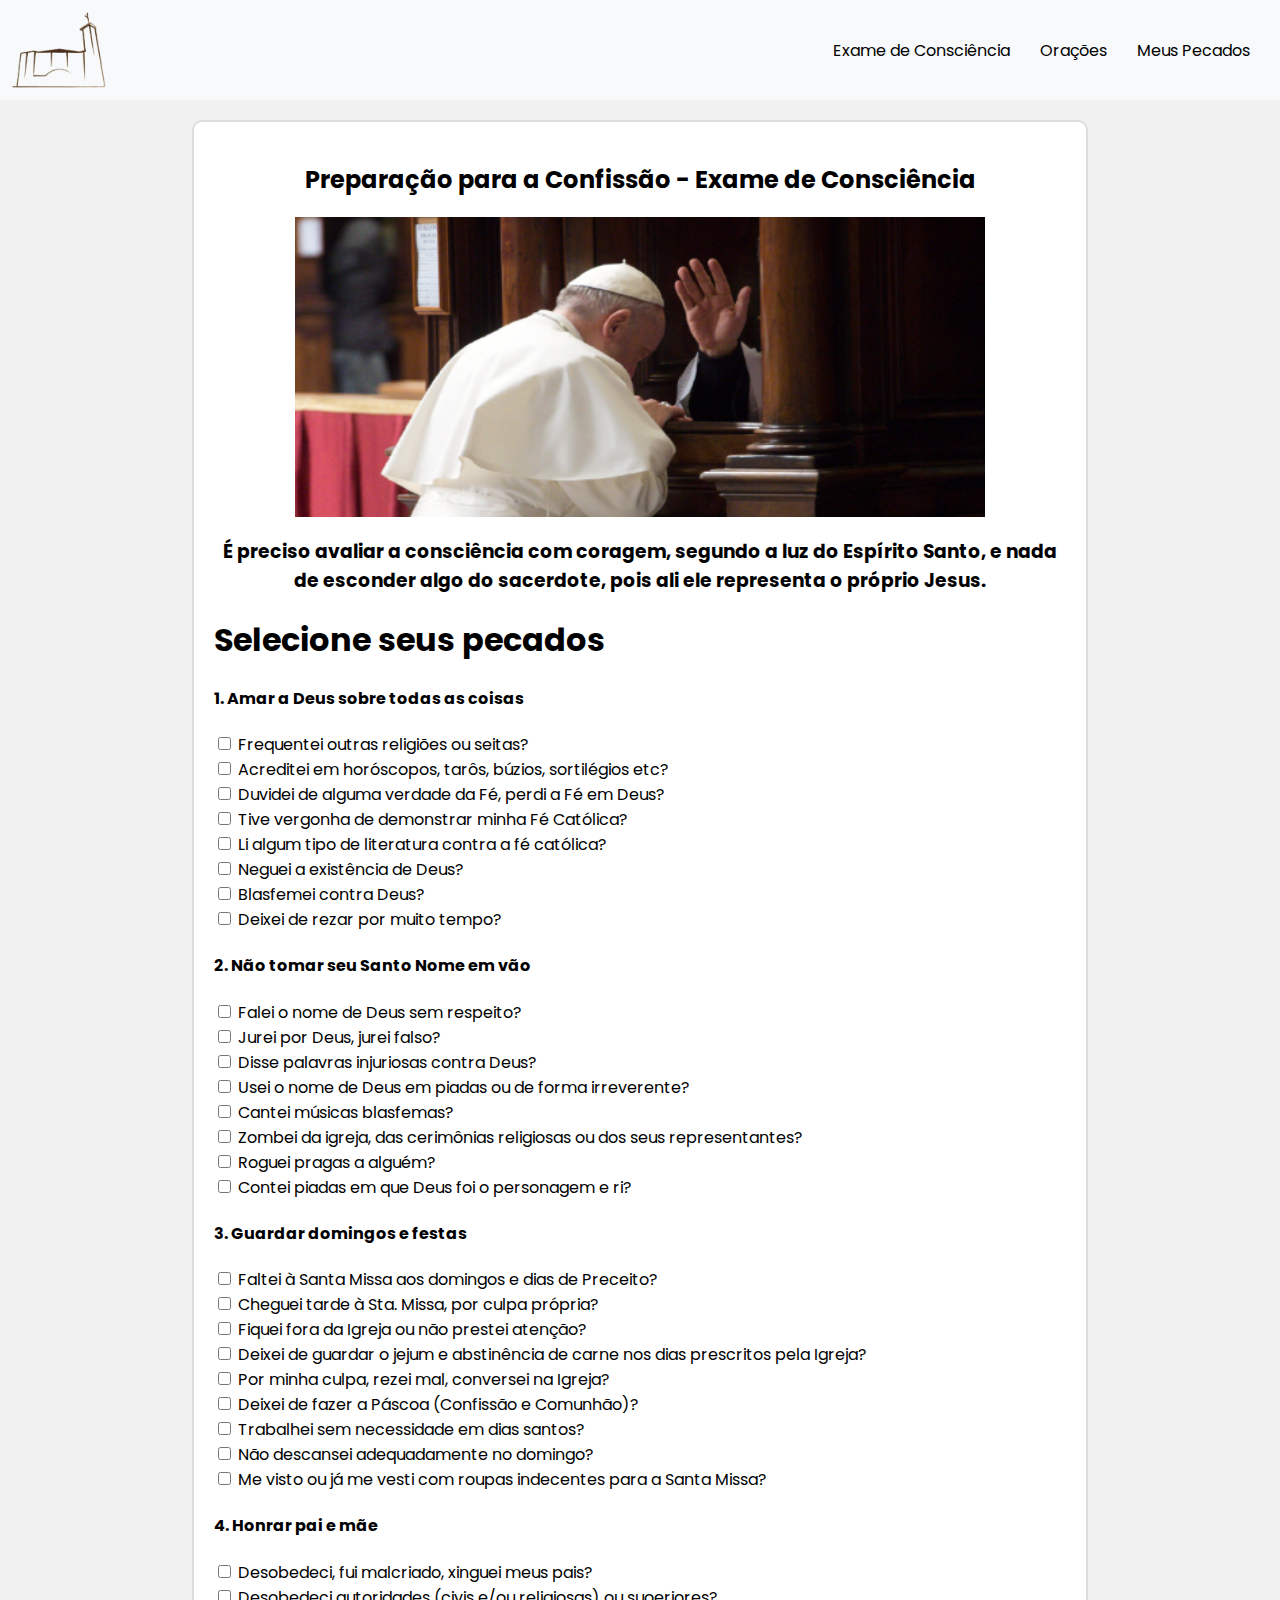
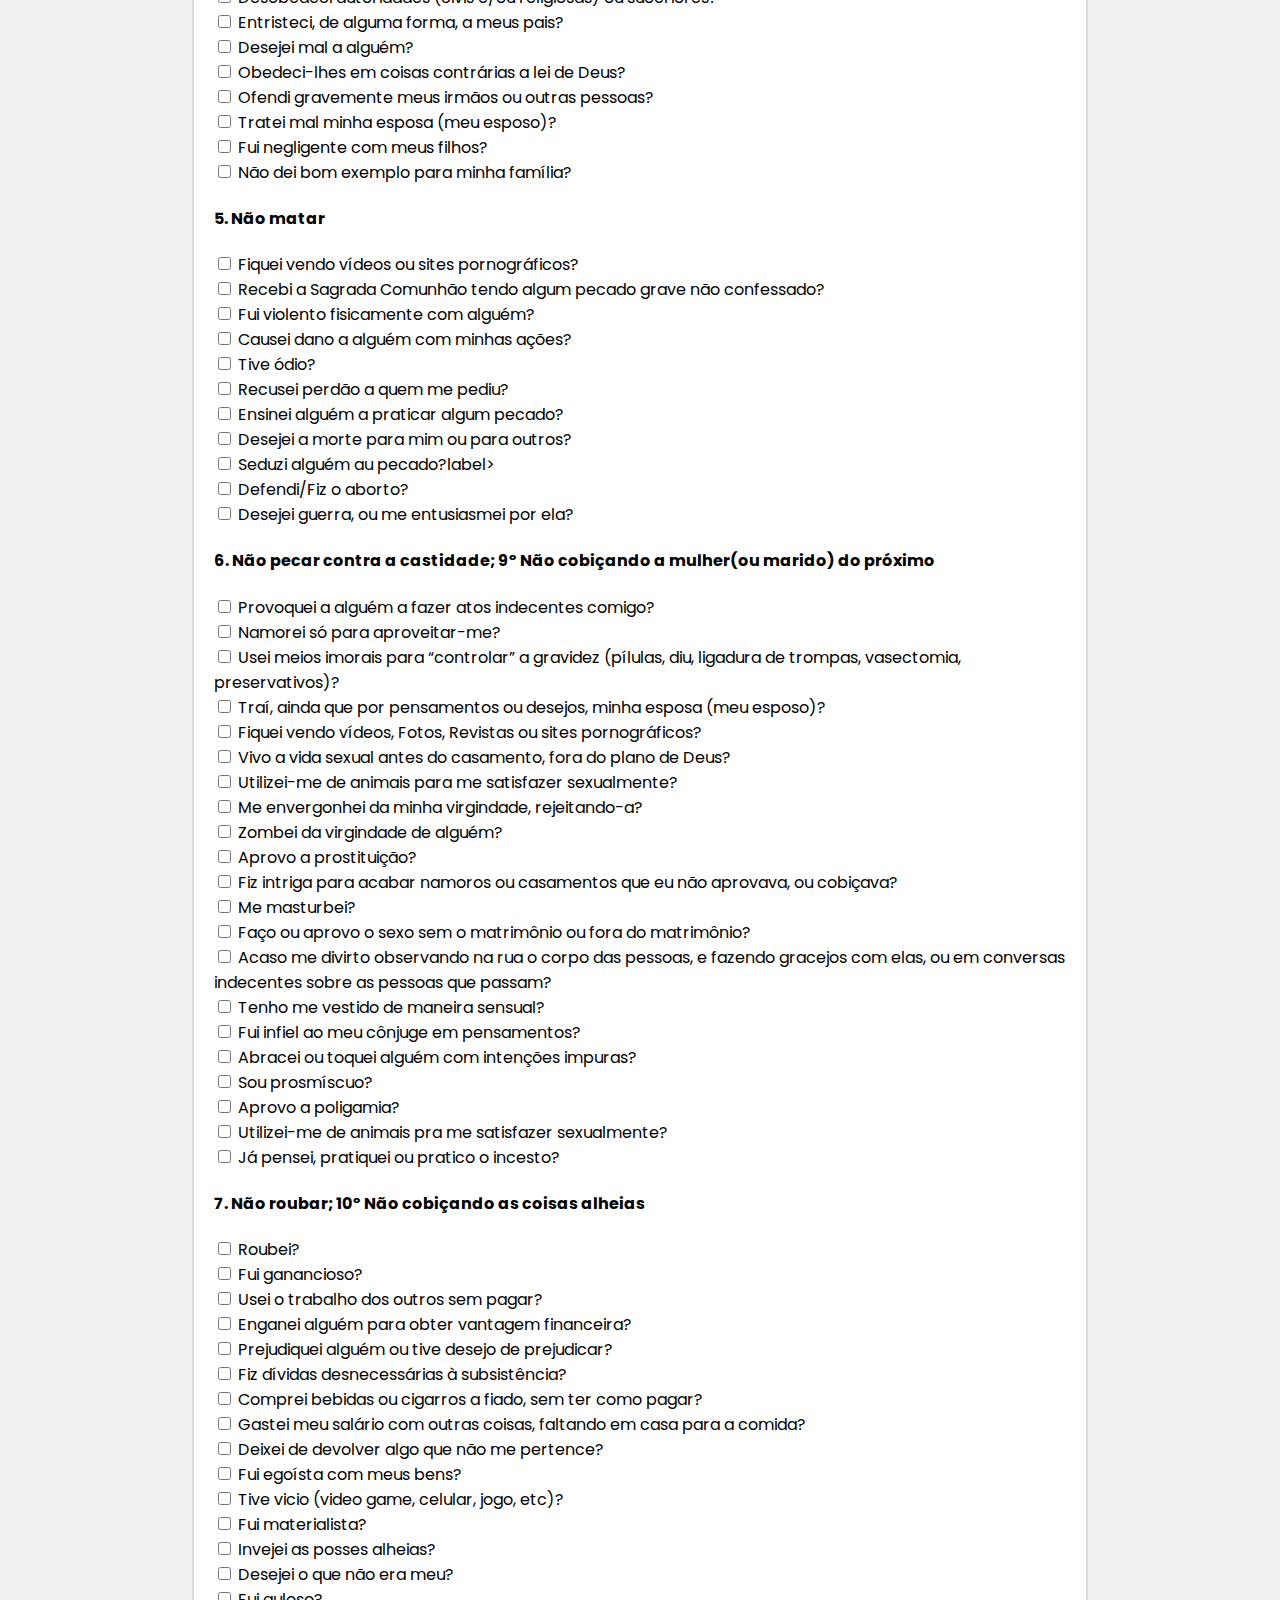
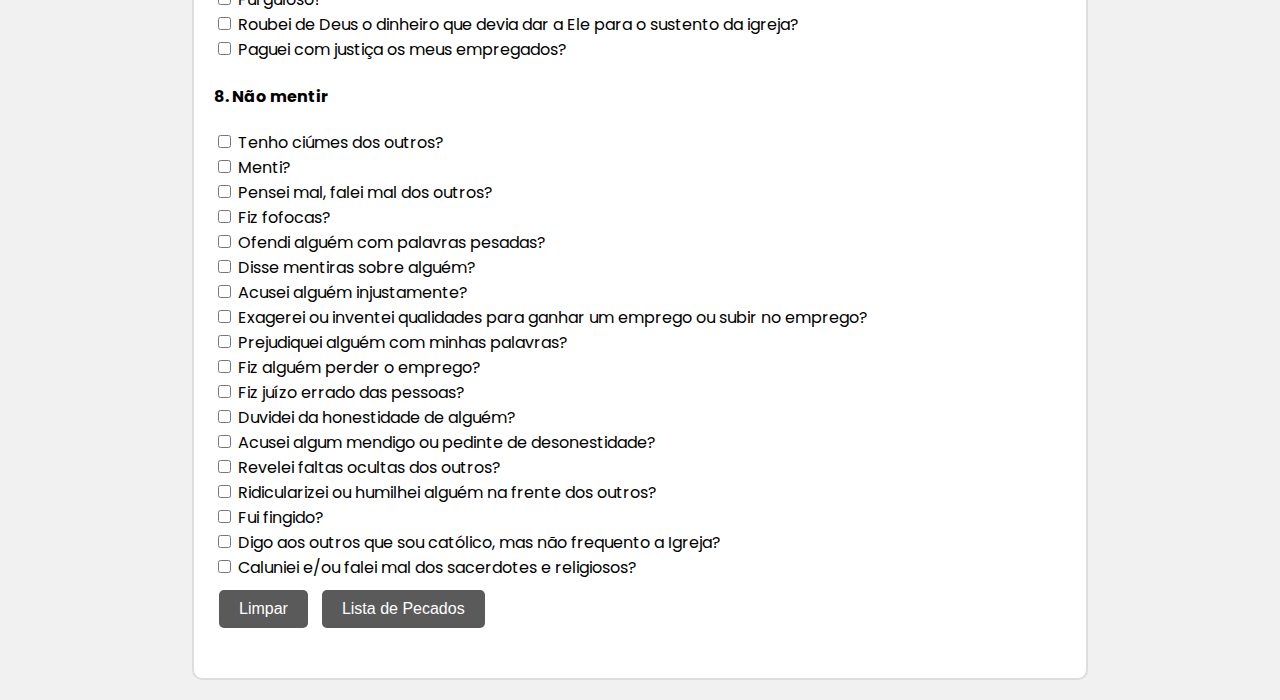
<file: index.html>
<!DOCTYPE html>
<html lang="pt-br">
<head>
    <meta charset="UTF-8">
    <meta name="viewport" content="width=device-width, initial-scale=1.0">
    <link rel="stylesheet" href="css2.css">
    <link rel="shortcut icon" href="logo igreja.png" type="image/x-icon">
    <title>Exame de Consciência</title>
</head>
<body>
    <header>
        <div class="header">
            <img src="logo igreja.png" alt="Logo" class="Minha-logo" height="80" width="100">
            <nav>
                <ul class="menu">
                    <li><a href="index.html">Exame de Consciência</a></li>
                    <li><a href="Index2.html">Orações</a></li>
                    <li><a href="meus pecados.html">Meus Pecados</a></li>
                </ul>
            </nav>
        </div>
    </header>
    <div class="container">
        <div class="jogos-container">
            <h2>Preparação para a Confissão - Exame de Consciência</h2>
            <img src="papa .png" width="690" height="300" class="center-img">
            <section>
                <h3>É preciso avaliar a consciência com coragem, segundo a luz do Espírito Santo, e nada de esconder algo do sacerdote, pois ali ele representa o próprio Jesus.</h3>
                <ul id="myList">
<body>
    <h1>Selecione seus pecados</h1>
    <form id="pecadosForm">
        <h4>1. Amar a Deus sobre todas as coisas</h4>
        <input type="checkbox" class="item" id="pecado1" name="pecado" value="Frequentei outras religiões ou seitas?">
        <label for="pecado1">Frequentei outras religiões ou seitas?</label><br>
        <input type="checkbox" class="item" id="pecado2" name="pecado" value="Acreditei em horóscopos, tarôs, búzios, sortilégios etc?">
        <label for="pecado2">Acreditei em horóscopos, tarôs, búzios, sortilégios etc?</label><br>
        <input type="checkbox" class="item" id="pecado3" name="pecado" value="Duvidei de alguma verdade da Fé, perdi a Fé em Deus?">
        <label for="pecado3">Duvidei de alguma verdade da Fé, perdi a Fé em Deus?</label><br>
        <input type="checkbox" class="item" id="pecado4" name="pecado" value="Tive vergonha de demonstrar minha Fé Católica?">
        <label for="pecado4">Tive vergonha de demonstrar minha Fé Católica?</label><br>
        <input type="checkbox" class="item" id="pecado5" name="pecado" value="Li algum tipo de literatura contra a fé Católica?">
        <label for="pecado5">Li algum tipo de literatura contra a fé católica?</label><br>
        <input type="checkbox" class="item" id="pecado6" name="pecado" value="Neguei a existência de Deus?">
        <label for="pecado6">Neguei a existência de Deus?</label><br>
        <input type="checkbox" class="item" id="pecado7" name="pecado" value="Blasfemei contra Deus?">
        <label for="pecado7">Blasfemei contra Deus?</label><br>
        <input type="checkbox" class="item" id="pecado8" name="pecado" value="Deixei de rezar por muito tempo?">
        <label for="pecado8">Deixei de rezar por muito tempo?</label><br>

        <h4>2. Não tomar seu Santo Nome em vão</h4>
        <input type="checkbox" class="item" id="pecado9" name="pecado" value="Falei o nome de Deus sem respeito?">
        <label for="pecado9">Falei o nome de Deus sem respeito?</label><br>
        <input type="checkbox" class="item" id="pecado10" name="pecado" value="Jurei por Deus, jurei falso?">
        <label for="pecado10">Jurei por Deus, jurei falso?</label><br>
        <input type="checkbox" class="item" id="pecado11" name="pecado" value="Disse palavras injuriosas contra Deus?">
        <label for="pecado11">Disse palavras injuriosas contra Deus?</label><br>
        <input type="checkbox" class="item" id="pecado12" name="pecado" value="Usei o nome de Deus em piadas ou de forma irreverente?">
        <label for="pecado12">Usei o nome de Deus em piadas ou de forma irreverente?</label><br>
        <input type="checkbox" class="item" id="pecado13" name="pecado" value="Cantei músicas blasfemas?">
        <label for="pecado13">Cantei músicas blasfemas?</label><br>
        <input type="checkbox" class="item" id="pecado14" name="pecado" value="Zombei da igreja, das cerimônias religiosas ou dos seus representantes?">
        <label for="pecado14">Zombei da igreja, das cerimônias religiosas ou dos seus representantes?</label><br>
        <input type="checkbox" class="item" id="pecado15" name="pecado" value="Roguei pragas a alguém?">
        <label for="pecado15">Roguei pragas a alguém?</label><br>
        <input type="checkbox" class="item" id="pecado16" name="pecado" value="Contei piadas em que Deus foi o personagem e ri?">
        <label for="pecado16">Contei piadas em que Deus foi o personagem e ri?</label><br>

        <h4>3. Guardar domingos e festas</h4>
        <input type="checkbox" class="item" id="pecado17" name="pecado" value="Faltei à Santa Missa aos domingos e dias de Preceito?">
        <label for="pecado17">Faltei à Santa Missa aos domingos e dias de Preceito?</label><br>
        <input type="checkbox" class="item" id="pecado18" name="pecado" value="Cheguei tarde à Sta. Missa, por culpa própria?">
        <label for="pecado18">Cheguei tarde à Sta. Missa, por culpa própria?</label><br>
        <input type="checkbox" class="item" id="pecado19" name="pecado" value="Fiquei fora da Igreja ou não prestei atenção?">
        <label for="pecado19">Fiquei fora da Igreja ou não prestei atenção?</label><br>
        <input type="checkbox" class="item" id="pecado20" name="pecado" value="Deixei de guardar o jejum e abstinência de carne nos dias prescritos pela Igreja?">
        <label for="pecado20">Deixei de guardar o jejum e abstinência de carne nos dias prescritos pela Igreja?</label><br>
        <input type="checkbox" class="item" id="pecado21" name="pecado" value="Por minha culpa, rezei mal, conversei na Igreja?">
        <label for="pecado21">Por minha culpa, rezei mal, conversei na Igreja?</label><br>
        <input type="checkbox" class="item" id="pecado22" name="pecado" value="Deixei de fazer a Páscoa (Confissão e Comunhão)?">
        <label for="pecado22">Deixei de fazer a Páscoa (Confissão e Comunhão)?</label><br>
        <input type="checkbox" class="item" id="pecado23" name="pecado" value="Trabalhei sem necessidade em dias santos?">
        <label for="pecado23">Trabalhei sem necessidade em dias santos?</label><br>
        <input type="checkbox" class="item" id="pecado24" name="pecado" value="Não descansei adequadamente no domingo?">
        <label for="pecado24">Não descansei adequadamente no domingo?</label><br>
        <input type="checkbox" class="item" id="pecado25" name="pecado" value="Me visto ou já me vesti com roupas indecentes para a Santa Missa?">
        <label for="pecado25">Me visto ou já me vesti com roupas indecentes para a Santa Missa?</label><br>

        <h4>4. Honrar pai e mãe</h4>
        <input type="checkbox" class="item" id="pecado26" name="pecado" value="Desobedeci, fui malcriado, xinguei meus pais?">
        <label for="pecado26">Desobedeci, fui malcriado, xinguei meus pais?</label><br>
        <input type="checkbox" class="item" id="pecado27" name="pecado" value="Desobedeci autoridades (civis e/ou religiosas) ou suoeriores?">
        <label for="pecado27">Desobedeci autoridades (civis e/ou religiosas) ou suoeriores?</label><br>
        <input type="checkbox" class="item" id="pecado28" name="pecado" value="Entristeci, de alguma forma, a meus pais?">
        <label for="pecado28">Entristeci, de alguma forma, a meus pais?</label><br>
        <input type="checkbox" class="item" id="pecado29" name="pecado" value="Desejei mal a alguém?">
        <label for="pecado29">Desejei mal a alguém?</label><br>
        <input type="checkbox" class="item" id="pecado30" name="pecado" value="Obedeci-lhes em coisas contrárias a lei de Deus?">
        <label for="pecado30">Obedeci-lhes em coisas contrárias a lei de Deus?</label><br>
        <input type="checkbox" class="item" id="pecado31" name="pecado" value="Ofendi gravemente meus irmãos ou outras pessoas?">
        <label for="pecado31">Ofendi gravemente meus irmãos ou outras pessoas?</label><br>
        <input type="checkbox" class="item" id="pecado32" name="pecado" value="Tratei mal minha esposa (meu esposo)?">
        <label for="pecado32">Tratei mal minha esposa (meu esposo)?</label><br>
        <input type="checkbox" class="item" id="pecado33" name="pecado" value="Fui negligente com meus filhos?">
        <label for="pecado33">Fui negligente com meus filhos?</label><br>
        <input type="checkbox" class="item" id="pecado34" name="pecado" value="Não dei bom exemplo para minha família?">
        <label for="pecado34">Não dei bom exemplo para minha família?</label><br>

        <h4>5. Não matar</h4>
        <input type="checkbox" class="item" id="pecado35" name="pecado" value="Fiquei vendo vídeos ou sites pornográficos?">
        <label for="pecado35">Fiquei vendo vídeos ou sites pornográficos?</label><br>
        <input type="checkbox" class="item" id="pecado36" name="pecado" value="Recebi a Sagrada Comunhão tendo algum pecado grave não confessado?">
        <label for="pecado36">Recebi a Sagrada Comunhão tendo algum pecado grave não confessado?</label><br>
        <input type="checkbox" class="item" id="pecado37" name="pecado" value="Fui violento fisicamente com alguém?">
        <label for="pecado37">Fui violento fisicamente com alguém?</label><br>
        <input type="checkbox" class="item" id="pecado38" name="pecado" value="Causei dano a alguém com minhas ações?">
        <label for="pecado38">Causei dano a alguém com minhas ações?</label><br>
        <input type="checkbox" class="item" id="pecado39" name="pecado" value="Tive ódio?">
        <label for="pecado39">Tive ódio?</label><br>
        <input type="checkbox" class="item" id="pecado40" name="pecado" value="Recusei perdão a quem me pediu?">
        <label for="pecado40">Recusei perdão a quem me pediu?</label><br>
        <input type="checkbox" class="item" id="pecado41" name="pecado" value="Ensinei alguém a praticar algum pecado?">
        <label for="pecado41">Ensinei alguém a praticar algum pecado?</label><br>
        <input type="checkbox" class="item" id="pecado42" name="pecado" value="Desejei a morte para mim ou para outros?">
        <label for="pecado42">Desejei a morte para mim ou para outros?</label><br>
        <input type="checkbox" class="item" id="pecado43" name="pecado" value="Seduzi alguém au pecado?">
        <label for="pecado43">Seduzi alguém au pecado?label><br>
        <input type="checkbox" class="item" id="pecado44" name="pecado" value="Defendi/Fiz o aborto?">
        <label for="pecado44">Defendi/Fiz o aborto?</label><br>
        <input type="checkbox" class="item" id="pecado45" name="pecado" value="Desejei guerra, ou me entusiasmei por ela?">
        <label for="pecado45">Desejei guerra, ou me entusiasmei por ela?</label><br>

        <h4>6. Não pecar contra a castidade; 9º Não cobiçando a mulher(ou marido) do próximo</h4>
        <input type="checkbox" class="item" id="pecado46" name="pecado" value="Provoquei a alguém a fazer atos indecentes comigo?">
        <label for="pecado46">Provoquei a alguém a fazer atos indecentes comigo?</label><br>
        <input type="checkbox" class="item" id="pecado47" name="pecado" value="Namorei só para aproveitar-me?">
        <label for="pecado47">Namorei só para aproveitar-me?<label><br>
        <input type="checkbox" class="item" id="pecado48" name="pecado" value="Usei meios imorais para “controlar” a gravidez (pílulas, diu, ligadura de trompas, vasectomia, preservativos)?">
        <label for="pecado48">Usei meios imorais para “controlar” a gravidez (pílulas, diu, ligadura de trompas, vasectomia, preservativos)?</label><br>
        <input type="checkbox" class="item" id="pecado49" name="pecado" value="Traí, ainda que por pensamentos ou desejos, minha esposa (meu esposo)?">
        <label for="pecado49">Traí, ainda que por pensamentos ou desejos, minha esposa (meu esposo)?</label><br>
        <input type="checkbox" class="item" id="pecado50" name="pecado" value="Fiquei vendo vídeos, Fotos, Revistas ou sites pornográficos?">
        <label for="pecado50">Fiquei vendo vídeos, Fotos, Revistas ou sites pornográficos?</label><br>
        <input type="checkbox" class="item" id="pecado51" name="pecado" value="Vivo a vida sexual antes do casamento, fora do plano de Deus?">
        <label for="pecado51">Vivo a vida sexual antes do casamento, fora do plano de Deus?</label><br>
        <input type="checkbox" class="item" id="pecado52" name="pecado" value="Utilizei-me de animais para me satisfazer sexualmente?">
        <label for="pecado52">Utilizei-me de animais para me satisfazer sexualmente?</label><br>
        <input type="checkbox" class="item" id="pecado53" name="pecado" value="Me envergonhei da minha virgindade, rejeitando-a?">
        <label for="pecado53">Me envergonhei da minha virgindade, rejeitando-a?</label><br>
        <input type="checkbox" class="item" id="pecado54" name="pecado" value="Zombei da virgindade de alguém?">
        <label for="pecado54">Zombei da virgindade de alguém?</label><br>
        <input type="checkbox" class="item" id="pecado55" name="pecado" value="Aprovo a prostituição?">
        <label for="pecado55">Aprovo a prostituição?</label><br>
        <input type="checkbox" class="item" id="pecado56" name="pecado" value="Fiz intriga para acabar namoros ou casamentos que eu não aprovava, ou cobiçava?">
        <label for="pecado56">Fiz intriga para acabar namoros ou casamentos que eu não aprovava, ou cobiçava?</label><br>
        <input type="checkbox" class="item" id="pecado57" name="pecado" value="Me masturbei?">
        <label for="pecado57">Me masturbei?</label><br>
        <input type="checkbox" class="item" id="pecado58" name="pecado" value="Faço ou aprovo o sexo sem o matrimônio ou fora do matrimônio?">
        <label for="pecado58">Faço ou aprovo o sexo sem o matrimônio ou fora do matrimônio?</label><br>
        <input type="checkbox" class="item" id="pecado59" name="pecado" value="Acaso me divirto observando na rua o corpo das pessoas, e fazendo gracejos com elas, ou em conversas indecentes sobre as pessoas que passam?">
        <label for="pecado59">Acaso me divirto observando na rua o corpo das pessoas, e fazendo gracejos com elas, ou em conversas indecentes sobre as pessoas que passam?</label><br>
        <input type="checkbox" class="item" id="pecado60" name="pecado" value="Tenho me vestido de maneira sensual?">
        <label for="pecado60">Tenho me vestido de maneira sensual?</label><br>
        <input type="checkbox" class="item" id="pecado61" name="pecado" value="Fui infiel ao meu cônjuge em pensamentos?">
        <label for="pecado61">Fui infiel ao meu cônjuge em pensamentos?</label><br>
        <input type="checkbox" class="item" id="pecado62" name="pecado" value="Abracei ou toquei alguém com intenções impuras?">
        <label for="pecado62">Abracei ou toquei alguém com intenções impuras?</label><br>
        <input type="checkbox" class="item" id="pecado63" name="pecado" value="Sou prosmíscuo?">
        <label for="pecado63">Sou prosmíscuo?</label><br>
        <input type="checkbox" class="item" id="pecado64" name="pecado" value="Aprovo a poligamia?">
        <label for="pecado64">Aprovo a poligamia?</label><br>
        <input type="checkbox" class="item" id="pecado65" name="pecado" value="Utilizei-me de animais pra me satisfazer sexualmente?">
        <label for="pecado65">Utilizei-me de animais pra me satisfazer sexualmente?</label><br>
        <input type="checkbox" class="item" id="pecado66" name="pecado" value="Já pensei, pratiquei ou pratico o incesto?">
        <label for="pecado66">Já pensei, pratiquei ou pratico o incesto?</label><br>

        <h4>7. Não roubar; 10º Não cobiçando as coisas alheias</h4>
        <input type="checkbox" class="item" id="pecado67" name="pecado" value="Roubei?">
        <label for="pecado67">Roubei?</label><br>
        <input type="checkbox" class="item" id="pecado68" name="pecado" value="Fui ganancioso?">
        <label for="pecado68">Fui ganancioso?</label><br>
        <input type="checkbox" class="item" id="pecado69" name="pecado" value="Usei o trabalho dos outros sem pagar?">
        <label for="pecado69">Usei o trabalho dos outros sem pagar?</label><br>
        <input type="checkbox" class="item" id="pecado70" name="pecado" value="Enganei alguém para obter vantagem financeira?">
        <label for="pecado70">Enganei alguém para obter vantagem financeira?</label><br>
        <input type="checkbox" class="item" id="pecado71" name="pecado" value="Prejudiquei alguém ou tive desejo de prejudicar?">
        <label for="pecado71">Prejudiquei alguém ou tive desejo de prejudicar?</label><br>
        <input type="checkbox" class="item" id="pecado72" name="pecado" value="Fiz dívidas desnecessárias à subsistência?">
        <label for="pecado72">Fiz dívidas desnecessárias à subsistência?</label><br>
        <input type="checkbox" class="item" id="pecado73" name="pecado" value="Comprei bebidas ou cigarros a fiado, sem ter como pagar?">
        <label for="pecado73">Comprei bebidas ou cigarros a fiado, sem ter como pagar?</label><br>
        <input type="checkbox" class="item" id="pecado74" name="pecado" value="Gastei meu salário com outras coisas, faltando em casa para a comida?">
        <label for="pecado74">Gastei meu salário com outras coisas, faltando em casa para a comida?</label><br>
        <input type="checkbox" class="item" id="pecado75" name="pecado" value="Deixei de devolver algo que não me pertence?">
        <label for="pecado75">Deixei de devolver algo que não me pertence?</label><br>
        <input type="checkbox" class="item" id="pecado76" name="pecado" value="Fui egoísta com meus bens?">
        <label for="pecado76">Fui egoísta com meus bens?</label><br>
        <input type="checkbox" class="item" id="pecado77" name="pecado" value="Tive vicio (video game, celular, jogo, etc)?">
        <label for="pecado77">Tive vicio (video game, celular, jogo, etc)?</label><br>
        <input type="checkbox" class="item" id="pecado78" name="pecado" value="Fui materialista?">
        <label for="pecado78">Fui materialista?</label><br>
        <input type="checkbox" class="item" id="pecado79" name="pecado" value="Invejei as posses alheias?">
        <label for="pecado79">Invejei as posses alheias?</label><br>
        <input type="checkbox" class="item" id="pecado80" name="pecado" value="Desejei o que não era meu?">
        <label for="pecado80">Desejei o que não era meu?</label><br>
        <input type="checkbox" class="item" id="pecado81" name="pecado" value="Fui guloso?">
        <label for="pecado81">Fui guloso?</label><br>
        <input type="checkbox" class="item" id="pecado82" name="pecado" value="Roubei de Deus o dinheiro que devia dar a Ele para o sustento da igreja?">
        <label for="pecado82">Roubei de Deus o dinheiro que devia dar a Ele para o sustento da igreja?</label><br>
        <input type="checkbox" class="item" id="pecado83" name="pecado" value="Paguei com justiça os meus empregados?">
        <label for="pecado83">Paguei com justiça os meus empregados?</label><br>

        <h4>8. Não mentir</h4> 
        <input type="checkbox" class="item" id="pecado84" name="pecado" value="Tenho ciúmes dos outros?">
        <label for="pecado84">Tenho ciúmes dos outros?</label><br>
        <input type="checkbox" class="item" id="pecado85" name="pecado" value="Menti?">
        <label for="pecado85">Menti?</label><br>
        <input type="checkbox" class="item" id="pecado86" name="pecado" value="Pensei mal, falei mal dos outros?">
        <label for="pecado86">Pensei mal, falei mal dos outros?</label><br>
        <input type="checkbox" class="item" id="pecado87" name="pecado" value="Fiz fofocas?">
        <label for="pecado87">Fiz fofocas?</label><br>
        <input type="checkbox" class="item" id="pecado88" name="pecado" value="Ofendi alguém com palavras pesadas?">
        <label for="pecado88">Ofendi alguém com palavras pesadas?</label><br>
        <input type="checkbox" class="item" id="pecado89" name="pecado" value="Disse mentiras sobre alguém?">
        <label for="pecado89">Disse mentiras sobre alguém?</label><br>
        <input type="checkbox" class="item" id="pecado90" name="pecado" value="Acusei alguém injustamente?">
        <label for="pecado90">Acusei alguém injustamente?</label><br>
        <input type="checkbox" class="item" id="pecado91" name="pecado" value="Exagerei ou inventei qualidades para ganhar um emprego ou subir no emprego?">
        <label for="pecado91">Exagerei ou inventei qualidades para ganhar um emprego ou subir no emprego?</label><br>
        <input type="checkbox" class="item" id="pecado92" name="pecado" value="Prejudiquei alguém com minhas palavras?">
        <label for="pecado92">Prejudiquei alguém com minhas palavras?</label><br>
        <input type="checkbox" class="item" id="pecado93" name="pecado" value="Fiz alguém perder o emprego?">
        <label for="pecado93">Fiz alguém perder o emprego?</label><br>
        <input type="checkbox" class="item" id="pecado94" name="pecado" value="Fiz juízo errado das pessoas?">
        <label for="pecado94">Fiz juízo errado das pessoas?</label><br>
        <input type="checkbox" class="item" id="pecado95" name="pecado" value="Duvidei da honestidade de alguém?">
        <label for="pecado95">Duvidei da honestidade de alguém?</label><br>
        <input type="checkbox" class="item" id="pecado96" name="pecado" value="Acusei algum mendigo ou pedinte de desonestidade?">
        <label for="pecado96">Acusei algum mendigo ou pedinte de desonestidade?</label><br>
        <input type="checkbox" class="item" id="pecado97" name="pecado" value="Revelei faltas ocultas dos outros?">
        <label for="pecado97">Revelei faltas ocultas dos outros?</label><br>
        <input type="checkbox" class="item" id="pecado98" name="pecado" value="Ridicularizei ou humilhei alguém na frente dos outros?">
        <label for="pecado98">Ridicularizei ou humilhei alguém na frente dos outros?</label><br>
        <input type="checkbox" class="item" id="pecado99" name="pecado" value="Fui fingido?">
        <label for="pecado99">Fui fingido?</label><br>
        <input type="checkbox" class="item" id="pecado100" name="pecado" value="Digo aos outros que sou católico, mas não frequento a Igreja?">
        <label for="pecado100">Digo aos outros que sou católico, mas não frequento a Igreja?</label><br>
        <input type="checkbox" class="item" id="pecado101" value="Caluniei e/ou falei mal dos sacerdotes e religiosos?">
        <label for="pecado101">Caluniei e/ou falei mal dos sacerdotes e religiosos?</label><br>

        
    </form>
    
     
     <button id="clear">Limpar</button> <!-- Botão de Limpar -->
     <button type="button" onclick="enviarPecados()">Lista de Pecados</button>
        
    </form>
    <script>
        document.addEventListener('DOMContentLoaded', function() {
            const checkboxes = document.querySelectorAll('.item');
            
            // Restaurar o estado dos checkboxes salvos no localStorage
            checkboxes.forEach((checkbox, index) => {
                const saved = localStorage.getItem('checkbox' + index);
                if (saved !== null) {
                    checkbox.checked = saved === 'true'; // Restaurar o estado salvo
                }
            });

            // Salvar o estado dos checkboxes no localStorage quando houver mudança
            checkboxes.forEach((checkbox, index) => {
                checkbox.addEventListener('change', function() {
                    localStorage.setItem('checkbox' + index, checkbox.checked);
                });
            });
        });

        // Função para salvar todos os pecados selecionados
        function enviarPecados() {
            const pecadosSelecionados = [];
            const checkboxes = document.querySelectorAll('input[name="pecado"]:checked');
            checkboxes.forEach((checkbox) => {
                pecadosSelecionados.push(checkbox.value);
            });
            localStorage.setItem('pecados', JSON.stringify(pecadosSelecionados));
            alert('Pecados salvos com sucesso!');
        }

        // Função para limpar a seleção dos checkboxes e o localStorage
        document.getElementById('clear').addEventListener('click', function() {
            const checkboxes = document.querySelectorAll('.item');
            checkboxes.forEach((checkbox, index) => {
                checkbox.checked = false;
                localStorage.removeItem('checkbox' + index); // Remover do localStorage
            });
            alert('Seleção de pecados foi limpa.');
        });
    </script>

    <script>

        // Botão para limpar os checkboxes
        document.getElementById('clear').addEventListener('click', function() {
            const checkboxes = document.querySelectorAll('.item');
            checkboxes.forEach((checkbox, index) => {
                checkbox.checked = false;
                localStorage.setItem('checkbox' + index, false);
            });
        });
    </script>

      <script>
    function enviarPecados() {
        const checkboxes = document.querySelectorAll('input[name="pecado"]:checked');
        let pecadosSelecionados = [];
        checkboxes.forEach((checkbox) => {
            pecadosSelecionados.push(checkbox.value);
        });
        localStorage.setItem('pecados', JSON.stringify(pecadosSelecionados));
        window.location.href = 'meus pecados.html';
    }

        document.getElementById('clear').addEventListener('click', function() {
            const checkboxes = document.querySelectorAll('input[name="pecado"]');
            checkboxes.forEach((checkbox) => {
                checkbox.checked = false;
            });
            localStorage.removeItem('pecados');
            alert('Seleção de pecados foi limpa.');
        });
        
    </script>
</section>
</div>
</div>

     <script>
         

         // Botão de limpar
         document.getElementById('clear').addEventListener('click', function() {
             let checkboxes = document.querySelectorAll('.item');
             checkboxes.forEach((checkbox, index) => {
                 checkbox.checked = false; // Desmarca o checkbox
                 localStorage.setItem('item' + index, false); // Atualiza o estado salvo no localStorage
             });
         });
     </script>
 </section>
</div>
</div>
<script>
    let list = document.querySelectorAll('.item');
                    list.forEach((item, index) => {
                        // Carregar o estado salvo
                        let saved = localStorage.getItem('item' + index);
                        item.checked = saved === 'true' ? true : false;

                        item.addEventListener('change', function() {
                            this.parentNode.classList.toggle('checked', this.checked);
                            // Salvar o estado
                            localStorage.setItem('item' + index, this.checked);
                        });
                    });

                    // Botão de salvar
                    document.getElementById('save').addEventListener('click', function() {
                        alert('Sua Lista foi salva');
                    });
</script>

<style>
.imagem-inferior-direita {
 position: fixed;
 right: 0;
 bottom: 0;
 width: 100px; /* Ajuste o tamanho da imagem conforme necessário */
}
</style>
<script>
    window.onload = function() {
        document.body.style.opacity = "1";
    };
</script>
<script>
window.onload = function() {
 document.body.style.opacity = "1";
};
</script>
</body>
</html>
</body>
</html>
</file>
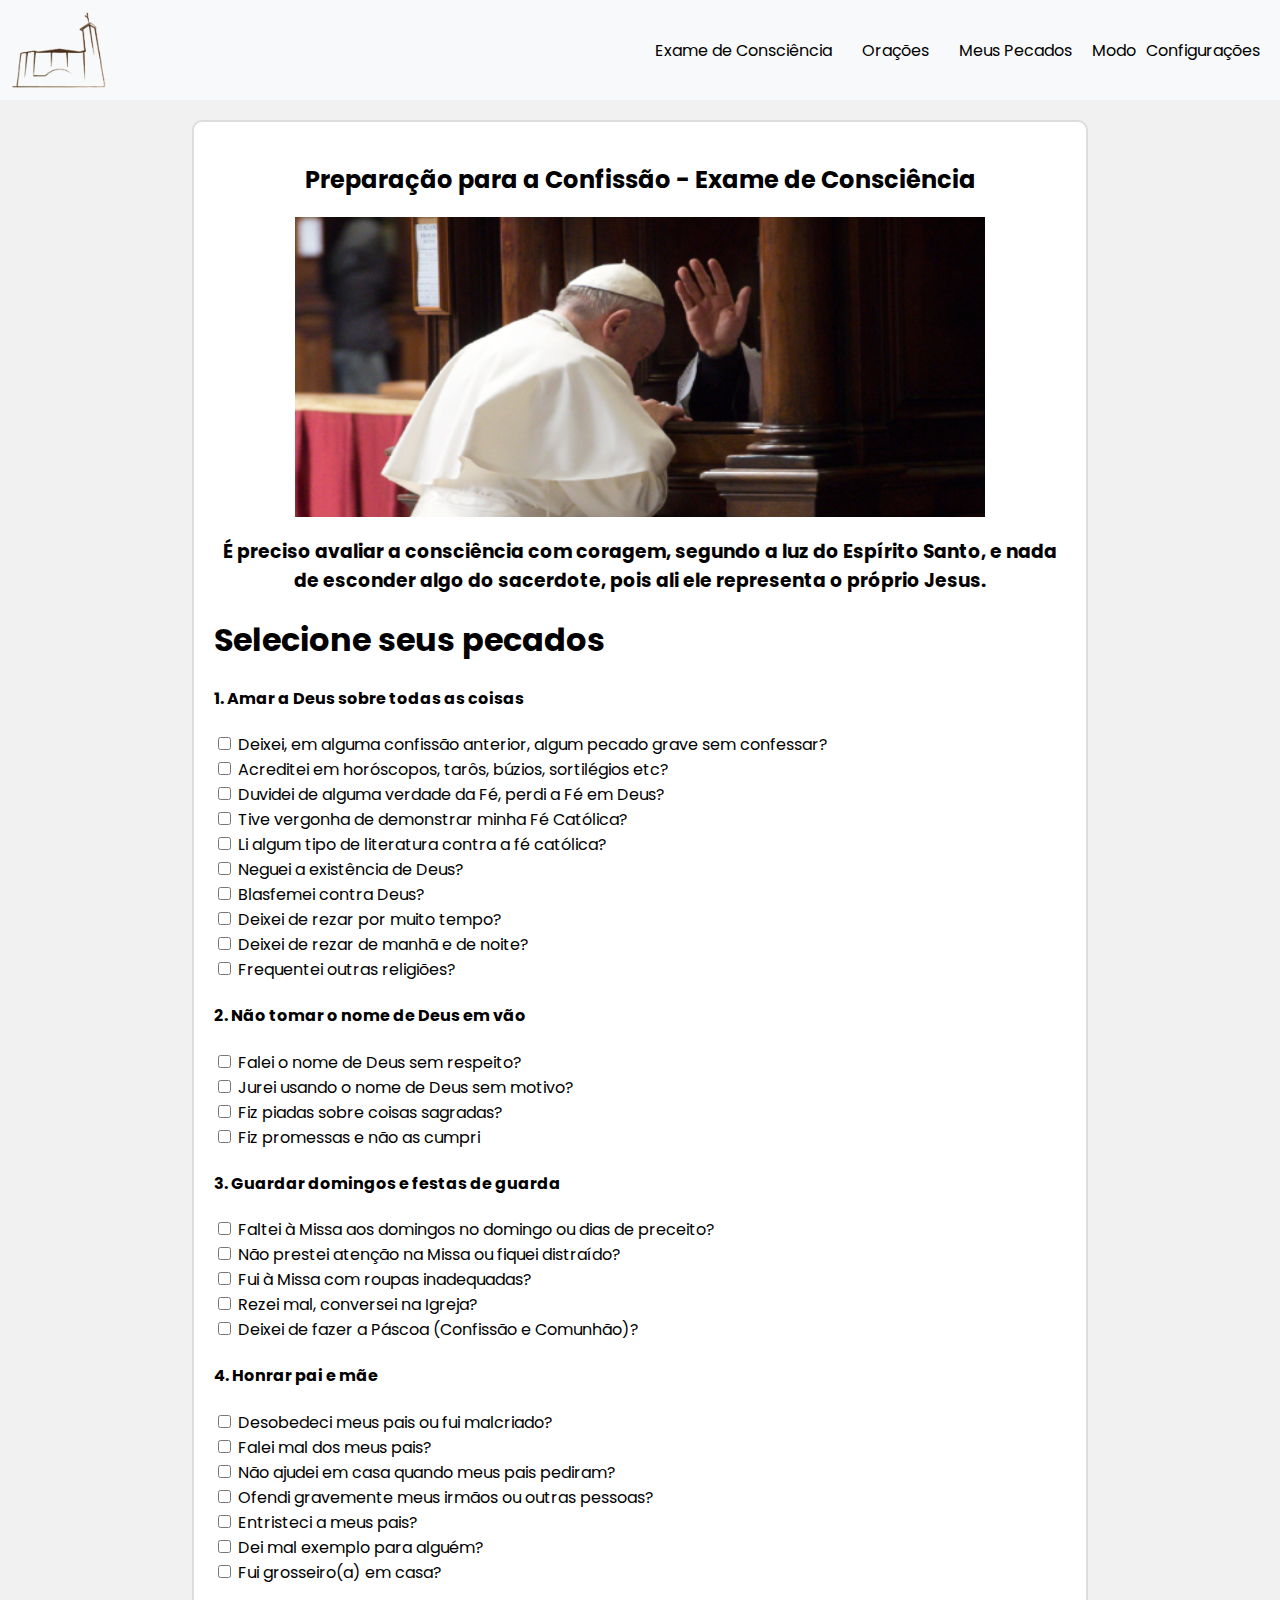
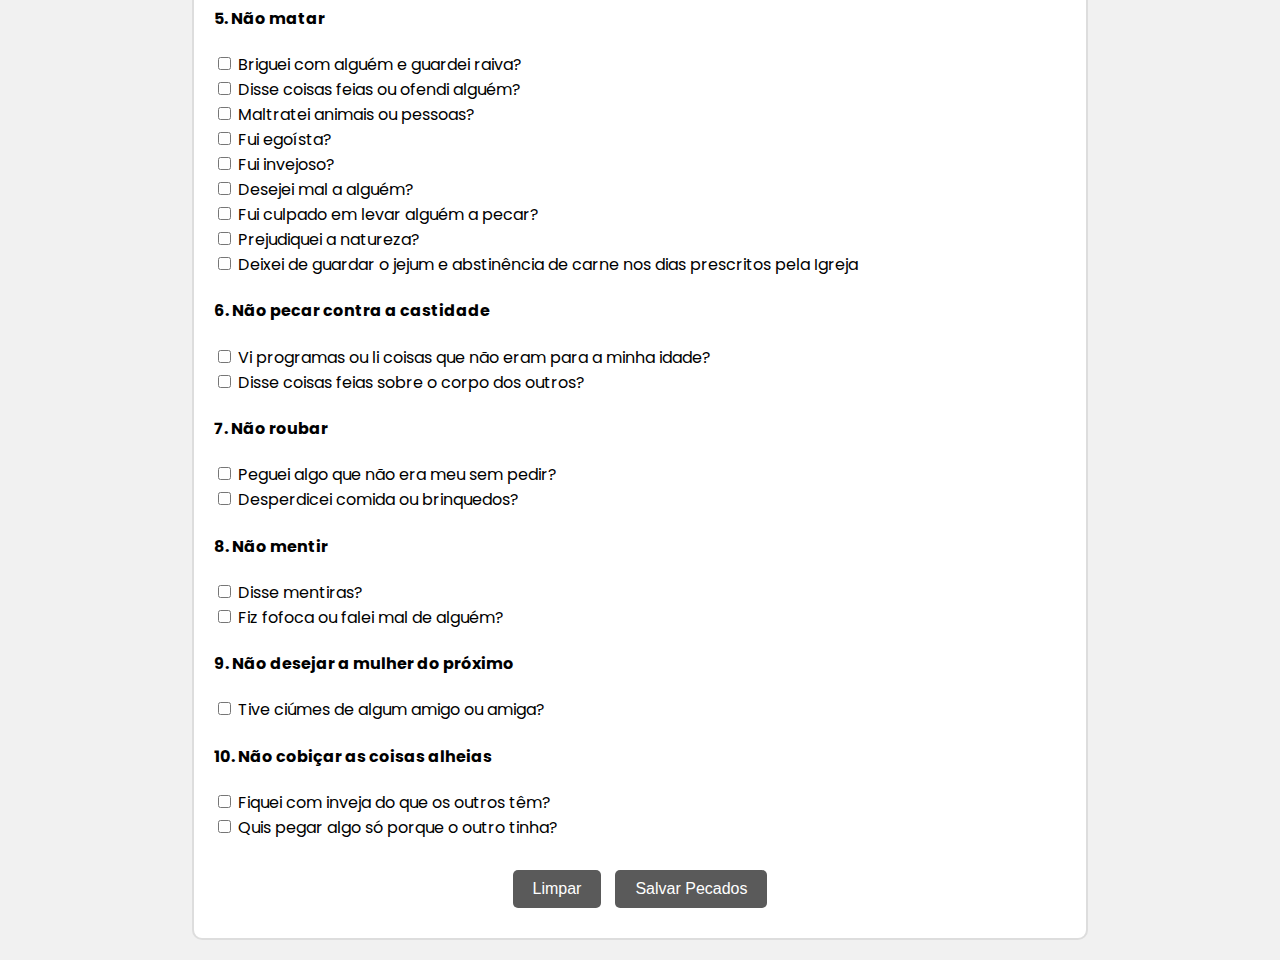
<file: index - Copia.html>
<!DOCTYPE html>
<html lang="pt-br">
<head>
    <meta charset="UTF-8">
    <meta name="viewport" content="width=device-width, initial-scale=1.0">
    <link rel="stylesheet" href="css2.css">
    <link rel="shortcut icon" href="logo igreja.png" type="image/x-icon">
    <title>Exame de Consciência</title>
</head>
<body>
    <header>
        <div class="header">
            <img src="logo igreja.png" alt="Logo" class="Minha-logo" height="80" width="100">
            <nav>
                <ul class="menu">
                    <li><a href="index - Copia.html">Exame de Consciência</a></li>
                    <li><a href="index3.html">Orações</a></li>
                    <li><a href="meus pecados 2.html">Meus Pecados</a></li>
                    <li class="dropdown">
                        <div id="settingsText">Modo</div>
                        <div class="dropdown-content" id="configDropdown">
                            <a href="teeste.html">Aduldo</a>
                            <a href="index - Copia.html">Criança</a>
                         </div>
                    </li>
                         <li class="dropdown">
                            <div id="settingsText">Configurações</div>
                            <div class="dropdown-content" id="configDropdown">
                                <a href="teeste.html">Aduldo</a>
                                <a href="index - Copia.html">Criança</a>
                             </div>
                        
                   
                        </div>
                    </li>
                </ul>
            </nav>
        </div>
       
    </header>
    <div class="container">
        <div class="jogos-container">
            <h2>Preparação para a Confissão - Exame de Consciência</h2>
            <img src="papa .png" width="690" height="300" class="center-img">
            <section>
                <h3>É preciso avaliar a consciência com coragem, segundo a luz do Espírito Santo, e nada de esconder algo do sacerdote, pois ali ele representa o próprio Jesus.</h3>
                <ul id="myList">
<body>
    <h1>Selecione seus pecados</h1>
    <form id="pecadosForm">
        <h4>1. Amar a Deus sobre todas as coisas</h4> 
        <input type="checkbox" class="item" id="pecado1" name="pecado" value="Deixei, em alguma confissão anterior, algum pecado grave sem confessar?"> 
        <label for="pecado1">Deixei, em alguma confissão anterior, algum pecado grave sem confessar?</label><br> 
        <input type="checkbox" class="item" id="pecado2" name="pecado" value="Acreditei em horóscopos, tarôs, búzios, sortilégios etc?">
        <label for="pecado2">Acreditei em horóscopos, tarôs, búzios, sortilégios etc?</label><br> 
        <input type="checkbox" class="item" id="pecado3" name="pecado" value="Duvidei de alguma verdade da Fé, perdi a Fé em Deus?"> 
        <label for="pecado3">Duvidei de alguma verdade da Fé, perdi a Fé em Deus?</label><br> 
        <input type="checkbox" class="item" id="pecado4" name="pecado" value="Tive vergonha de demonstrar minha Fé Católica?"> 
        <label for="pecado4">Tive vergonha de demonstrar minha Fé Católica?</label><br> 
        <input type="checkbox" class="item" id="pecado5" name="pecado" value="Li algum tipo de literatura contra a fé Católica?"> 
        <label for="pecado5">Li algum tipo de literatura contra a fé católica?</label><br> 
        <input type="checkbox" class="item" id="pecado6" name="pecado" value="Neguei a existência de Deus?"> 
        <label for="pecado6">Neguei a existência de Deus?</label><br> 
        <input type="checkbox" class="item" id="pecado7" name="pecado" value="Blasfemei contra Deus?"> 
        <label for="pecado7">Blasfemei contra Deus?</label><br> 
        <input type="checkbox" class="item" id="pecado8" name="pecado" value="Deixei de rezar por muito tempo?"> 
        <label for="pecado8">Deixei de rezar por muito tempo?</label><br>
        <input type="checkbox" class="item" id="pecado30" name="pecado" value="Deixei de rezar de manhã e de noite?"> 
        <label for="pecado30">Deixei de rezar de manhã e de noite?</label><br>
        <input type="checkbox" class="item" id="pecado31" name="pecado" value="Frequentei outras religiões"> 
        <label for="pecado31">Frequentei outras religiões?</label><br> 
        
        <h4>2. Não tomar o nome de Deus em vão</h4> 
        <input type="checkbox" class="item" id="pecado9" name="pecado" value="Falei o nome de Deus sem respeito?"> 
        <label for="pecado9">Falei o nome de Deus sem respeito?</label><br> 
        <input type="checkbox" class="item" id="pecado10" name="pecado" value="Jurei usando o nome de Deus sem motivo?"> 
        <label for="pecado10">Jurei usando o nome de Deus sem motivo?</label><br> 
        <input type="checkbox" class="item" id="pecado11" name="pecado" value="Fiz piadas sobre coisas sagradas?"> 
        <label for="pecado11">Fiz piadas sobre coisas sagradas?</label><br>
        <input type="checkbox" class="item" id="pecado43" name="pecado" value="Fiz promessas e não as cumpri"> 
        <label for="pecado43">Fiz promessas e não as cumpri</label><br> 
        
        <h4>3. Guardar domingos e festas de guarda</h4> 
        <input type="checkbox" class="item" id="pecado12" name="pecado" value="Faltei à Missa aos domingos no domingo ou dias de preceito?"> 
        <label for="pecado12">Faltei à Missa aos domingos no domingo ou dias de preceito?</label><br> 
        <input type="checkbox" class="item" id="pecado13" name="pecado" value="Não prestei atenção na Missa ou fiquei distraído?"> 
        <label for="pecado13">Não prestei atenção na Missa ou fiquei distraído?</label><br> 
        <input type="checkbox" class="item" id="pecado14" name="pecado" value="Fui à Missa com roupas inadequadas?"> 
        <label for="pecado14">Fui à Missa com roupas inadequadas?</label><br> 
        <input type="checkbox" class="item" id="pecado32" name="pecado" value="Rezei mal, conversei na Igreja?"> 
        <label for="pecado32">Rezei mal, conversei na Igreja?</label><br>
        <input type="checkbox" class="item" id="pecado44" name="pecado" value="Deixei de fazer a Páscoa (Confissão e Comunhão)"> 
        <label for="pecado44">Deixei de fazer a Páscoa (Confissão e Comunhão)?</label><br> 
        
        <h4>4. Honrar pai e mãe</h4> 
        <input type="checkbox" class="item" id="pecado15" name="pecado" value="Desobedeci meus pais ou fui malcriado?"> 
        <label for="pecado15">Desobedeci meus pais ou fui malcriado?</label><br> 
        <input type="checkbox" class="item" id="pecado16" name="pecado" value="Falei mal dos meus pais?"> 
        <label for="pecado16">Falei mal dos meus pais?</label><br> 
        <input type="checkbox" class="item" id="pecado17" name="pecado" value="Não ajudei em casa quando meus pais pediram?"> 
        <label for="pecado17">Não ajudei em casa quando meus pais pediram?</label><br>
        <input type="checkbox" class="item" id="pecado33" name="pecado" value="Ofendi gravemente meus irmãos ou outras pessoas?"> 
        <label for="pecado33">Ofendi gravemente meus irmãos ou outras pessoas?</label><br> 
        <input type="checkbox" class="item" id="pecado34" name="pecado" value="Entristeci a meus pais?"> 
        <label for="pecado34">Entristeci a meus pais?</label><br> 
        <input type="checkbox" class="item" id="pecado35" name="pecado" value="Dei mal exemplo para alguém?"> 
        <label for="pecado35">Dei mal exemplo para alguém?</label><br> 
        <input type="checkbox" class="item" id="pecado36" name="pecado" value="Fui grosseiro(a) em casa?"> 
        <label for="pecado36">Fui grosseiro(a) em casa?</label><br> 
       
        <h4>5. Não matar</h4> 
        <input type="checkbox" class="item" id="pecado18" name="pecado" value="Briguei com alguém e guardei raiva?"> 
        <label for="pecado18">Briguei com alguém e guardei raiva?</label><br> 
        <input type="checkbox" class="item" id="pecado19" name="pecado" value="Disse coisas feias ou ofendi alguém?"> 
        <label for="pecado19">Disse coisas feias ou ofendi alguém?</label><br>
         <input type="checkbox" class="item" id="pecado20" name="pecado" value="Maltratei animais ou pessoas?"> 
         <label for="pecado20">Maltratei animais ou pessoas?</label><br>
         <input type="checkbox" class="item" id="pecado37" name="pecado" value="Fui egoísta?"> 
         <label for="pecado37">Fui egoísta?</label><br>
         <input type="checkbox" class="item" id="pecado38" name="pecado" value="Fui invejoso?"> 
         <label for="pecado38">Fui invejoso?</label><br>
         <input type="checkbox" class="item" id="pecado39" name="pecado" value="Desejei mal a alguém?"> 
         <label for="pecado39">Desejei mal a alguém?</label><br>
         <input type="checkbox" class="item" id="pecado40" name="pecado" value="Fui culpado em levar alguém a pecar?"> 
         <label for="pecado40">Fui culpado em levar alguém a pecar?</label><br>
         <input type="checkbox" class="item" id="pecado41" name="pecado" value="Prejudiquei a natureza?"> 
         <label for="pecado41">Prejudiquei a natureza?</label><br>
         <input type="checkbox" class="item" id="pecado42" name="pecado" value="Deixei de guardar o jejum e abstinência de carne nos dias prescritos pela Igreja"> 
         <label for="pecado42">Deixei de guardar o jejum e abstinência de carne nos dias prescritos pela Igreja</label><br>

          <h4>6. Não pecar contra a castidade</h4>
           <input type="checkbox" class="item" id="pecado21" name="pecado" value="Vi programas ou li coisas que não eram para a minha idade?"> 
           <label for="pecado21">Vi programas ou li coisas que não eram para a minha idade?</label><br> 
           <input type="checkbox" class="item" id="pecado22" name="pecado" value="Disse coisas feias sobre o corpo dos outros?"> 
           <label for="pecado22">Disse coisas feias sobre o corpo dos outros?</label><br> 
           
           <h4>7. Não roubar</h4> 
           <input type="checkbox" class="item" id="pecado23" name="pecado" value="Peguei algo que não era meu sem pedir?"> 
           <label for="pecado23">Peguei algo que não era meu sem pedir?</label><br> 
           <input type="checkbox" class="item" id="pecado24" name="pecado" value="Desperdicei comida ou brinquedos?"> 
           <label for="pecado24">Desperdicei comida ou brinquedos?</label><br> 
           
           <h4>8. Não mentir</h4>
           <input type="checkbox" class="item" id="pecado25" name="pecado" value="Disse mentiras?"> 
           <label for="pecado25">Disse mentiras?</label><br> 
           <input type="checkbox" class="item" id="pecado26" name="pecado" value="Fiz fofoca ou falei mal de alguém?"> 
           <label for="pecado26">Fiz fofoca ou falei mal de alguém?</label><br> 
           
           <h4>9. Não desejar a mulher do próximo</h4> 
           <input type="checkbox" class="item" id="pecado27" name="pecado" value="Tive ciúmes de algum amigo ou amiga?"> 
           <label for="pecado27">Tive ciúmes de algum amigo ou amiga?</label><br> 
           
           <h4>10. Não cobiçar as coisas alheias</h4> 
           <input type="checkbox" class="item" id="pecado28" name="pecado" value="Fiquei com inveja do que os outros têm?"> 
           <label for="pecado28">Fiquei com inveja do que os outros têm?</label><br> 
           <input type="checkbox" class="item" id="pecado29" name="pecado" value="Quis pegar algo só porque o outro tinha?"> 
           <label for="pecado29">Quis pegar algo só porque o outro tinha?</label><br>
                    
                </ul>
            
                <button id="clear">Limpar</button> <!-- Botão de Limpar -->
     <button type="button" onclick="enviarPecados()">Salvar Pecados</button>
        
    </form>
    <div class="dropdown">
       
    <script>
    
        document.addEventListener('DOMContentLoaded', function() {
    const checkboxSizeSlider = document.getElementById('checkboxSizeSlider');
    const fontSizeSlider = document.getElementById('fontSizeSlider');
    const checkboxSizeValue = document.getElementById('checkboxSizeValue');
    const fontSizeValue = document.getElementById('fontSizeValue');
    const checkboxes = document.querySelectorAll('.item');
    const labels = document.querySelectorAll('label');

    // Ajustar o tamanho dos checkboxes
    checkboxSizeSlider.addEventListener('input', function() {
        const size = checkboxSizeSlider.value;
        checkboxes.forEach((checkbox) => {
            checkbox.style.width = size + 'px';
            checkbox.style.height = size + 'px';
        });
        checkboxSizeValue.textContent = size + 'px'; // Atualizar o valor exibido
    });

    // Ajustar o tamanho da fonte
    fontSizeSlider.addEventListener('input', function() {
        const size = fontSizeSlider.value;
        labels.forEach((label) => {
            label.style.fontSize = size + 'px';
        });
        fontSizeValue.textContent = size + 'px'; // Atualizar o valor exibido
    });
});


        // Função para mostrar/ocultar o dropdown ao clicar no texto "Configurações"
        document.getElementById('settingsText').addEventListener('click', function() {
            document.getElementById('configDropdown').classList.toggle('show');
        });

        // Fechar o dropdown se o usuário clicar fora dele
        window.oncl
        ick = function(event) {
            if (!event.target.matches('#settingsText')) {
                const dropdowns = document.getElementsByClassName('dropdown-content');
                for (let i = 0; i < dropdowns.length; i++) {
                    const openDropdown = dropdowns[i];
                    if (openDropdown.classList.contains('show')) {
                        openDropdown.classList.remove('show');
                    }
                }
            }
        };
        document.addEventListener('DOMContentLoaded', function() {
            const checkboxes = document.querySelectorAll('.item');
            
            // Restaurar o estado dos checkboxes salvos no localStorage
            checkboxes.forEach((checkbox, index) => {
                const saved = localStorage.getItem('checkbox' + index);
                if (saved !== null) {
                    checkbox.checked = saved === 'true'; // Restaurar o estado salvo
                }
            });

            // Salvar o estado dos checkboxes no localStorage quando houver mudança
            checkboxes.forEach((checkbox, index) => {
                checkbox.addEventListener('change', function() {
                    localStorage.setItem('checkbox' + index, checkbox.checked);
                });
            });
        });

        // Função para salvar todos os pecados selecionados
        function enviarPecados() {
            const pecadosSelecionados = [];
            const checkboxes = document.querySelectorAll('input[name="pecado"]:checked');
            checkboxes.forEach((checkbox) => {
                pecadosSelecionados.push(checkbox.value);
            });
            localStorage.setItem('pecados', JSON.stringify(pecadosSelecionados));
            alert('Pecados salvos com sucesso!');
        }

        // Função para limpar a seleção dos checkboxes e o localStorage
        document.getElementById('clear').addEventListener('click', function() {
            const checkboxes = document.querySelectorAll('.item');
            checkboxes.forEach((checkbox, index) => {
                checkbox.checked = false;
                localStorage.removeItem('checkbox' + index); // Remover do localStorage
            });
            alert('Seleção de pecados foi limpa.');
        });
    </script>

    <script>

        // Botão para limpar os checkboxes
        document.getElementById('clear').addEventListener('click', function() {
            const checkboxes = document.querySelectorAll('.item');
            checkboxes.forEach((checkbox, index) => {
                checkbox.checked = false;
                localStorage.setItem('checkbox' + index, false);
            });
        });
    </script>

      <script>
    function enviarPecados() {
        const checkboxes = document.querySelectorAll('input[name="pecado"]:checked');
        let pecadosSelecionados = [];
        checkboxes.forEach((checkbox) => {
            pecadosSelecionados.push(checkbox.value);
        });
        localStorage.setItem('pecados', JSON.stringify(pecadosSelecionados));
        window.location.href = 'meus pecados 2.html';
    }

        document.getElementById('clear').addEventListener('click', function() {
            const checkboxes = document.querySelectorAll('input[name="pecado"]');
            checkboxes.forEach((checkbox) => {
                checkbox.checked = false;
            });
            localStorage.removeItem('pecados');
            alert('Seleção de pecados foi limpa.');
        });
        
        
    </script>
</section>
</div>
</div>

     <script>
         

         // Botão de limpar
         document.getElementById('clear').addEventListener('click', function() {
             let checkboxes = document.querySelectorAll('.item');
             checkboxes.forEach((checkbox, index) => {
                 checkbox.checked = false; // Desmarca o checkbox
                 localStorage.setItem('item' + index, false); // Atualiza o estado salvo no localStorage
             });
         });
     </script>
 </section>
</div>
</div>
<script>
    let list = document.querySelectorAll('.item');
                    list.forEach((item, index) => {
                        // Carregar o estado salvo
                        let saved = localStorage.getItem('item' + index);
                        item.checked = saved === 'true' ? true : false;

                        item.addEventListener('change', function() {
                            this.parentNode.classList.toggle('checked', this.checked);
                            // Salvar o estado
                            localStorage.setItem('item' + index, this.checked);
                        });
                    });

                    // Botão de salvar
                    document.getElementById('save').addEventListener('click', function() {
                        alert('Sua Lista foi salva');
                    });

                    


</script>

<style>
.imagem-inferior-direita {
 position: fixed;
 right: 0;
 bottom: 0;
 width: 100px; /* Ajuste o tamanho da imagem conforme necessário */
}
</style>
<script>
    window.onload = function() {
        document.body.style.opacity = "1";
    };
</script>
<script>
window.onload = function() {
 document.body.style.opacity = "1";
};
</script>
</body>
</html>
</body>
</html>
</file>
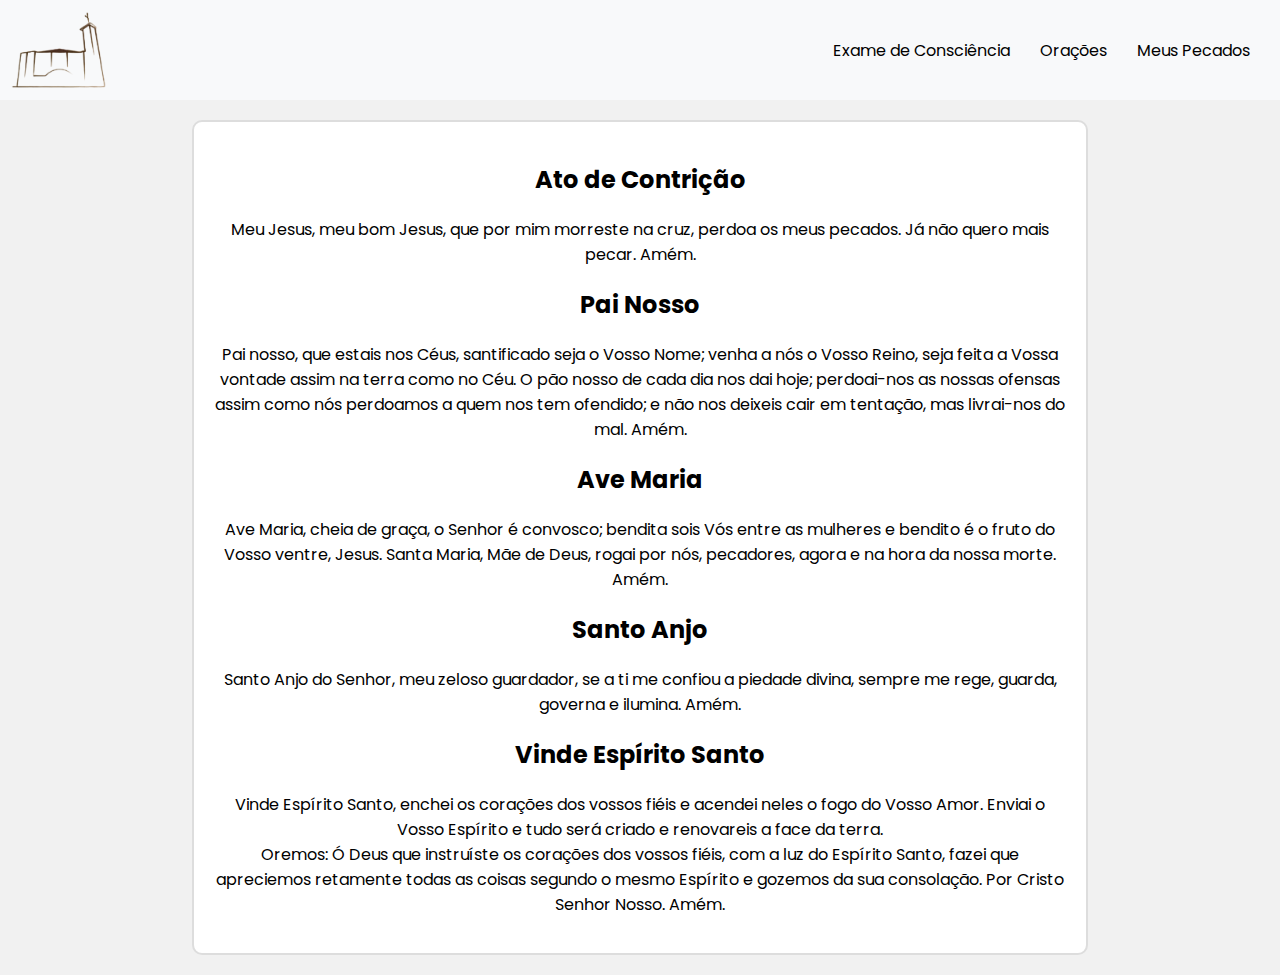
<file: Index2.html>
<!DOCTYPE html>
<html lang="pt-br">
<head>
    <meta charset="UTF-8">
    <meta name="viewport" content="width=device-width, initial-scale=1.0">
    <title>Orações</title>
    <link rel="shortcut icon" href="logo igreja.png" type="image/x-icon">
    <link rel="stylesheet" href="css2.css">
    <style>
        body {
            font-family: 'Poppins', sans-serif;
            background-color: #f1f1f1;
            color: #000;
            margin: 0;
            text-align: left;
            transition: opacity 0.5s ease-in-out;
            opacity: 0;
        }

        .header {
            display: flex;
            justify-content: space-between;
            align-items: center;
            padding: 10px;
            background-color: #f8f9fa;
        }

        .Minha-logo {
            height: 80px;
            width: 100px;
        }

        .menu {
            list-style: none;
            display: flex;
            padding: 0;
        }

        .menu li {
            margin-right: 10px;
        }

        .menu li a {
            text-decoration: none;
            color: #000;
            padding: 10px;
            transition: background-color 0.3s;
        }

        .menu li a:hover {
            background-color: #ddd;
            border-radius: 5px;
        }

        .container {
            margin: 20px auto;
            width: 70%;
        }

        .jogos-container {
            border: 2px solid #ddd;
            background-color: #fff;
            border-radius: 10px;
            padding: 20px;
            text-align: center;
        }

        .jogos-container h2 {
            text-align: center;
            margin-top: 20px;
        }

        footer.imagem-inferior-direita {
            position: fixed;
            right: 10px;
            bottom: 10px;
            width: 100px;
        }

        @media screen and (max-width: 768px) {
            .header {
                flex-direction: column;
            }

            .menu {
                flex-direction: column;
                align-items: center;
            }

            .menu li {
                margin: 5px 0;
            }
        }

        @media screen and (max-width: 500px) {
            .container {
                width: 90%;
            }
        }
    </style>
</head>
<body>
    <header class="header">
        <img src="logo igreja.png" alt="Logo" class="Minha-logo">
        <nav>
            <ul class="menu">
                    <li><a href="index.html">Exame de Consciência</a></li>
                    <li><a href="Index2.html">Orações</a></li>
                    <li><a href="meus pecados.html">Meus Pecados</a></li>
            </ul>
        </nav>
    </header>

    <section class="container">
        <div class="jogos-container">
            <h2>Ato de Contrição</h2>
            <p>Meu Jesus, meu bom Jesus, que por mim morreste na cruz, perdoa os meus pecados. Já não quero mais pecar. Amém.</p>

            <h2>Pai Nosso</h2>
            <p>Pai nosso, que estais nos Céus, santificado seja o Vosso Nome; venha a nós o Vosso Reino, seja feita a Vossa vontade assim na terra como no Céu. O pão nosso de cada dia nos dai hoje; perdoai-nos as nossas ofensas assim como nós perdoamos a quem nos tem ofendido; e não nos deixeis cair em tentação, mas livrai-nos do mal. Amém.</p>

            <h2>Ave Maria</h2>
            <p>Ave Maria, cheia de graça, o Senhor é convosco; bendita sois Vós entre as mulheres e bendito é o fruto do Vosso ventre, Jesus. Santa Maria, Mãe de Deus, rogai por nós, pecadores, agora e na hora da nossa morte. Amém.</p>

            <h2>Santo Anjo</h2>
            <p>Santo Anjo do Senhor, meu zeloso guardador, se a ti me confiou a piedade divina, sempre me rege, guarda, governa e ilumina. Amém.</p>

            <h2>Vinde Espírito Santo</h2>
            <p>Vinde Espírito Santo, enchei os corações dos vossos fiéis e acendei neles o fogo do Vosso Amor. Enviai o Vosso Espírito e tudo será criado e renovareis a face da terra.<br> Oremos: Ó Deus que instruíste os corações dos vossos fiéis, com a luz do Espírito Santo, fazei que apreciemos retamente todas as coisas segundo o mesmo Espírito e gozemos da sua consolação. Por Cristo Senhor Nosso. Amém.</p>
        </div>
    </section>

    

    <script>
        window.onload = function() {
            document.body.style.opacity = "1";
        };
    </script>
</body>
</html>
</file>
<file: css2.css>
@import url('https://fonts.googleapis.com/css2?family=Poppins:ital,wght@0,300;0,400;0,500;0,600;0,700;1,900&display=swap');

body {
    font-family: 'Poppins', sans-serif;
    background-color: #f1f1f1;
    color: #000;
    margin: 0;
    text-align: left;
    transition: opacity 0.5s ease-in-out;
    opacity: 0;
}

header .header {
    display: flex;
    justify-content: space-between;
    align-items: center;
    padding: 10px;
    background-color: #f8f9fa;
}

.Minha-logo {
    height: 80px;
    width: 100px;
}

nav .menu {
    list-style: none;
    display: flex;
    padding: 0;
}

nav .menu li {
    margin-right: 10px;
}

nav .menu li a {
    text-decoration: none;
    color: #000;
    padding: 10px;
    transition: background-color 0.3s;
}

nav .menu li a:hover {
    background-color: #ddd;
    border-radius: 5px;
}

.container {
    margin: 20px auto;
    width: 70%;
}

.jogos-container {
    border: 2px solid #ddd;
    background-color: #fff;
    border-radius: 10px;
    padding: 20px;
    text-align: center;
}

.center-img {
    display: block;
    margin: 20px auto;
}

h2, h3 {
    text-align: center;
}

ul#myList {
    list-style-type: none;
    padding: 0;
    text-align: left;
    margin: 20px 0;
}

ul#myList li {
    margin-bottom: 10px;
}

.checked {
    background-color: #ffffff;
}

footer.imagem-inferior-direita {
    position: fixed;
    right: 10px;
    bottom: 10px;
    width: 100px;
}

button#save {
    padding: 10px 20px;
    background-color: #5a5a5a;
    color: #fff;
    border: none;
    border-radius: 5px;
    cursor: pointer;
    transition: background-color 0.3s;
}

button#save:hover {
    background-color: #474747;
}

/* Responsividade */
@media screen and (max-width: 768px) {
    header .header {
        flex-direction: column;
    }

    nav .menu {
        flex-direction: column;
        align-items: center;
    }

    nav .menu li {
        margin: 5px 0;
    }
}

@media screen and (max-width: 500px) {
    .container {
        width: 90%;
    }

    .center-img {
        width: 100%;
        height: auto;
    }
}
button {
    background-color: #5a5a5a; /* Cor de fundo verde */
    color: white; /* Cor do texto branca */
    padding: 10px 20px; /* Espaçamento interno */
    border: none; /* Remove a borda */
    border-radius: 5px; /* Borda arredondada */
    cursor: pointer; /* Cursor em formato de mão */
    font-size: 16px; /* Tamanho da fonte */
    margin: 10px 5px; /* Espaçamento ao redor do botão */
    transition: background-color 0.3s ease; /* Transição suave para o hover */
}

button:hover {
    background-color: #474747; /* Cor mais escura ao passar o mouse */
}

button:active {
    background-color: #3e8e41; /* Cor quando o botão é clicado */
    transform: scale(0.98); /* Leve efeito de clique (diminui o botão um pouco) */
}
ul#selectedPecados {
    list-style-type: none;
    padding: 0;
    font-size: 18px;
}

ul#selectedPecados li {
    margin-bottom: 10px;
    color: darkred;
}
#settingsIcon {
    font-size: 30px;
    position: relative;
    top: 10px;
    right: 10px;
    cursor: pointer;
    color: #333;
    border: 1px solid #ddd;
    border-radius: 8px;
    padding: 10px;
    z-index: 1;
}

 /* Estilização do ícone do dropdown */
#settingsIcon {
    font-size: 30px;
    position: relative;
    cursor: pointer;
    color: #0d47a1;
    border: 1px solid #ddd;
    border-radius: 50%;
    padding: 10px;
    transition: background-color 0.3s ease, color 0.3s ease;
}

#settingsIcon:hover {
    background-color: #e3f2fd;
    color: #1565c0;
}

/* Estilização do ícone do dropdown */
#settingsIcon {
    font-size: 30px;
    position: relative;
    cursor: pointer;
    color: #0d47a1;
    border: 1px solid #ddd;
    border-radius: 50%;
    padding: 10px;
    transition: background-color 0.3s ease, color 0.3s ease;
}

#settingsIcon:hover {
    background-color: #e3f2fd;
    color: #1565c0;
}

/* Estilo do conteúdo do dropdown */
.dropdown-content {
    display: none;
    position: absolute;
    top: 70px; /* Ajuste de distância do botão */
    right: 0;
    background-color: #fff;
    min-width: 200px;
    box-shadow: 0 4px 8px rgba(0, 0, 0, 0.1);
    border-radius: 10px;
    z-index: 1;
    transition: opacity 0.3s ease, transform 0.3s ease;
    opacity: 0;
    transform: translateY(-20px); /* Iniciar com uma translação maior */
    pointer-events: none;
}

/* Quando o dropdown é exibido */
.dropdown-content.show {
    display: block;
    opacity: 1;
    transform: translateY(10px); /* Animação para aparecer mais embaixo */
    pointer-events: auto;
}

/* Estilo dos links do dropdown */
.dropdown-content a {
    padding: 12px 16px;
    display: block;
    text-decoration: none;
    color: #333;
    font-weight: 500;
    transition: background-color 0.3s, color 0.3s;
    border-radius: 8px;
    margin: 5px;
}

.dropdown-content a:hover {
    background-color: #e3f2fd;
    color: #474747;
}

/* Responsividade */
@media screen and (max-width: 768px) {
    .dropdown-content {
        right: 10px;
    }
}
</file>
